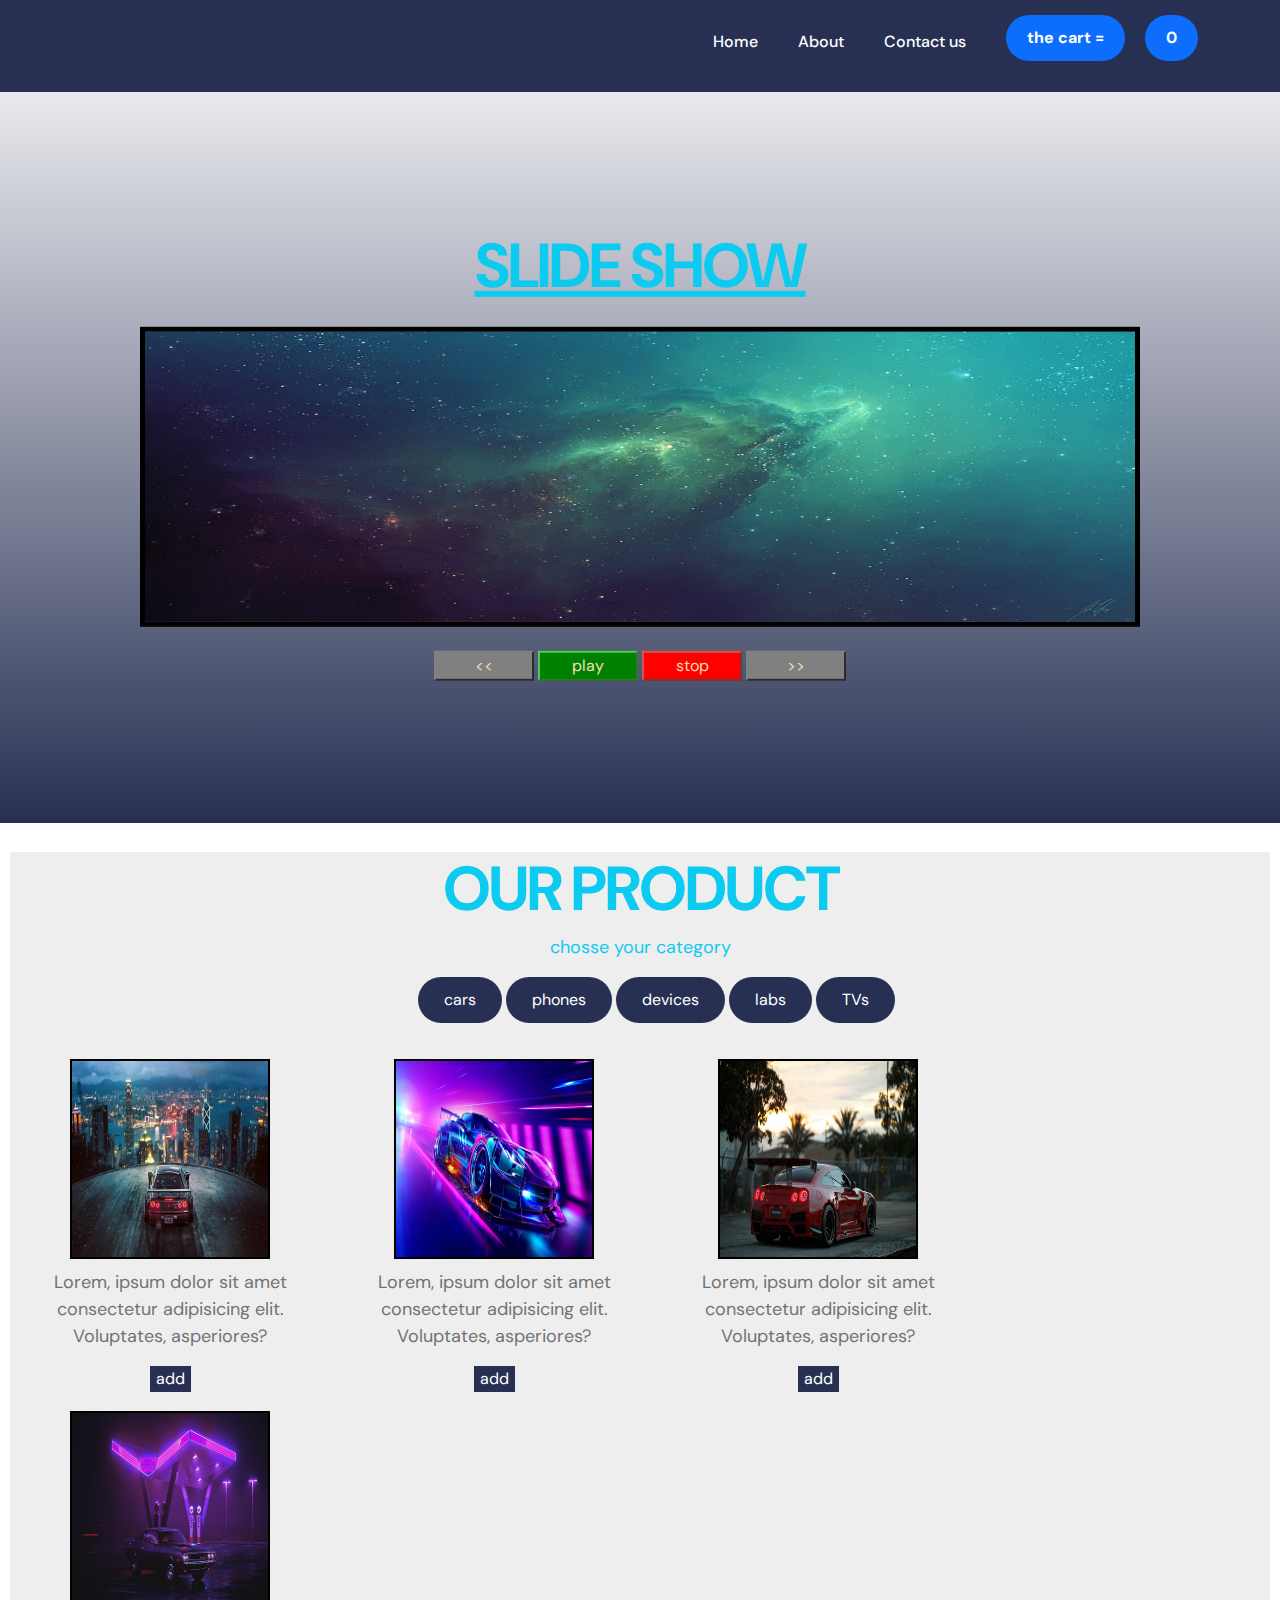
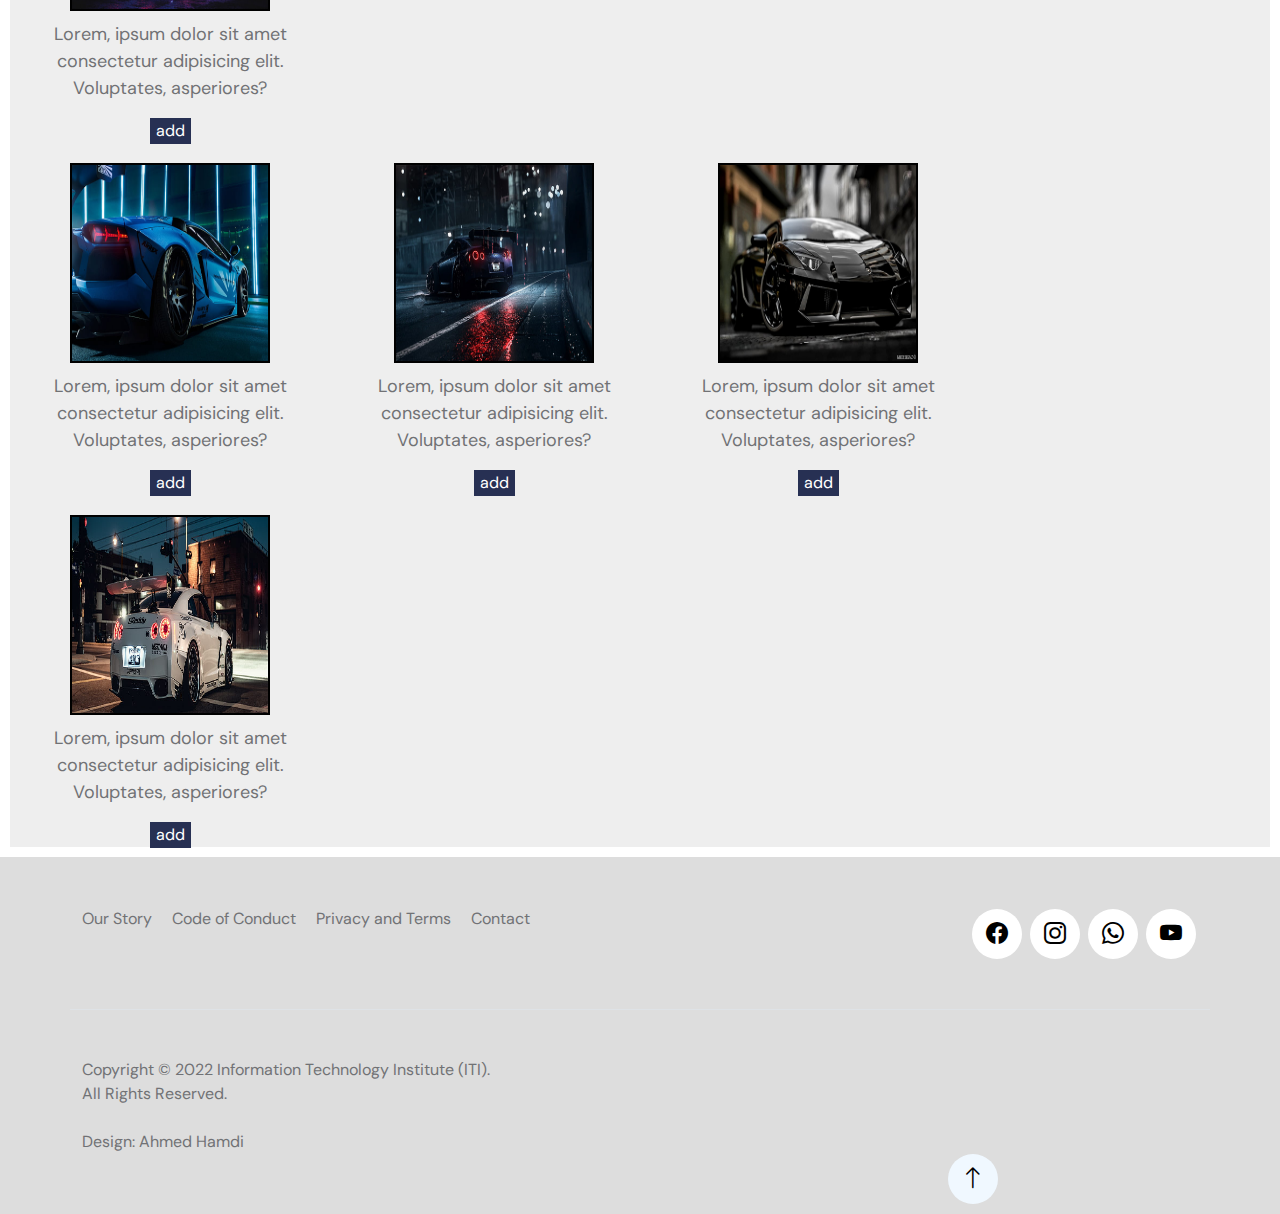
<file: index.html>
<!doctype html>
<html lang="en">
    <head>
        <meta charset="utf-8">
        <meta name="viewport" content="width=device-width, initial-scale=1">

        <meta name="description" content="">
        <meta name="author" content="">

        <title>js project</title>

        <!-- CSS FILES -->
        <link rel="preconnect" href="https://fonts.googleapis.com">
        
        <link rel="preconnect" href="https://fonts.gstatic.com" crossorigin>
        
        <link href="https://fonts.googleapis.com/css2?family=DM+Sans:wght@400;500;700&display=swap" rel="stylesheet">

        <link href="css/bootstrap.min.css" rel="stylesheet">

        <link href="css/bootstrap-icons.css" rel="stylesheet">

        <link href="css/templatemo-leadership-event.css" rel="stylesheet">
        

    </head>
    
    <body>

        <nav class="navbar navbar-expand-lg">
            <div class="container">

                <div class="collapse navbar-collapse" id="navbarNav">
                    <ul class="navbar-nav ms-auto">
                        <li class="nav-item">
                            <a class="nav-link click-scroll" href="./index.html">Home</a>
                        </li>

                        <li class="nav-item">
                            <a class="nav-link click-scroll" target="_self" href="./about.html">About</a>
                        </li>


                        <li class="nav-item">
                            <a class="nav-link click-scroll" href="./contact us.html">Contact us</a>
                        </li>

                        <li class="nav-item">
                            <a class="nav-link custom-btn btn d-none d-lg-block">the cart =</a>
                            
                        </li>
                        <li class="nav-item"><p class="nav-link custom-btn btn d-none d-lg-block"   id="numberofcart"  > 0</p></li>
                    </ul>
                <div>
                        
            </div>
        </nav>

        <main>

            <section class="hero" id="section_1">
                <div class="container">
                    <div class="row1">

                        <div class="col-lg-5 col-12 m-auto">
                            <div class="hero-text">
                                <h1 class="text-white mb-4"><u class="text-info">Slide Show</u> </h1>
                             
                                   
                                    <img src="./images/00.jpg" alt="images" />
                                    <br />
                                    <br />
                                    <button type="button" onclick="previousImg()" class="gray">
                                      &lt;&lt;
                                    </button>
                                    <button type="button" onclick="playImg()"id="green" class="green">play</button>
                                    <button type="button" onclick="stopImg()"  id="red" class="red" disabled>stop</button>
                                    <button type="button" onclick="nextImg()" class="gray">&gt;&gt;</button>
                                  </div>
                            </div>
                        </div>
                    </div>
                </div>
            </section>
            <br />
<section id="product" class="myproduct">

    <div class="product">
        <h1  class="text-info">our product</h1>
        <p  class="text-info">chosse your category</p>
        <ul>
            <li><button onclick="cars()" type="button">cars</button></li>
            <li><button  onclick="phones()"type="button">phones</button></li>
            <li><button  onclick="devices()"type="button">devices</button></li>
            <li><button onclick="labs()" type="button">labs</button></li>
            <li><button onclick="tvs()"type="button">TVs</button></li>
        </ul>
    </div>
    <div class="product1">
        <div >
            <img id="img1" src="./images/cars/0.jpg" alt="">
            <p>Lorem, ipsum dolor sit amet consectetur adipisicing elit. Voluptates, asperiores?</p>
            <button onclick="addproduct(event)" type="button">add</button>

        </div>
        <div>
            <img id="img2" src="./images/cars/1.jpg" alt="">
            <p>Lorem, ipsum dolor sit amet consectetur adipisicing elit. Voluptates, asperiores?</p>
            <button onclick="addproduct(event)"type="button">add</button>

        </div>
        <div>
            <img id="img4" src="./images/cars/2.jpg" alt="">
            <p>Lorem, ipsum dolor sit amet consectetur adipisicing elit. Voluptates, asperiores?</p>
            <button onclick="addproduct(event)"type="button">add</button>

        </div>
        <div>
            <img id="img3"src="./images/cars/3.jpg" alt="">
            <p>Lorem, ipsum dolor sit amet consectetur adipisicing elit. Voluptates, asperiores?</p>
            <button onclick="addproduct(event)"type="button">add</button>

        </div>
  
    </div>
    <div class="product1">

        <div>
            <img id="img5"src="./images/cars/4.jpg" alt="">
            <p>Lorem, ipsum dolor sit amet consectetur adipisicing elit. Voluptates, asperiores?</p>
            <button onclick="addproduct(event)"type="button">add</button>

        </div>
        <div>
            <img id="img6"src="./images/cars/5.jpg" alt="">
            <p>Lorem, ipsum dolor sit amet consectetur adipisicing elit. Voluptates, asperiores?</p>
            <button onclick="addproduct(event)"type="button">add</button>

        </div>
        <div>
            <img id="img7"src="./images/cars/6.jpg" alt="">
            <p>Lorem, ipsum dolor sit amet consectetur adipisicing elit. Voluptates, asperiores?</p>
            <button onclick="addproduct(event)"type="button">add</button>

        </div>
        <div>
            <img id="img8"src="./images/cars/7.jpg" alt="">
            <p>Lorem, ipsum dolor sit amet consectetur adipisicing elit. Voluptates, asperiores?</p>
            <button onclick="addproduct(event)"type="button">add</button>

        </div>

    </div>
</section>

            
           
           
        </main>

        <footer class="site-footer">
            <div class="container">
                <div class="row align-items-center">

                    <div class="col-lg-12 col-12 border-bottom pb-5 mb-5">
                        <div class="d-flex">
                            <div class="col-lg-7 col-12">
                                <ul class="footer-menu d-flex flex-wrap">
                                    <li class="footer-menu-item"><a href="#" class="footer-menu-link">Our Story</a></li>
        
                                    <li class="footer-menu-item"><a href="#" class="footer-menu-link">Code of Conduct</a></li>
        
                                    <li class="footer-menu-item"><a href="#" class="footer-menu-link">Privacy and Terms</a></li>
        
                                    <li class="footer-menu-item"><a href="#" class="footer-menu-link">Contact</a></li>
                                </ul>
                            </div>                          

                            <ul class="social-icon ms-auto">
                                <li><a href="#" class="social-icon-link bi-facebook"></a></li>

                                <li><a href="#" class="social-icon-link bi-instagram"></a></li>

                                <li><a href="#" class="social-icon-link bi-whatsapp"></a></li>

                                <li><a href="#" class="social-icon-link bi-youtube"></a></li>
                            </ul>
                        </div>
                    </div>

                    <p class="copyright-text ms-lg-auto me-4 mb-0">Copyright © 2022 Information Technology Institute (ITI). 
                            
                        <br>All Rights Reserved. 
                        <br><br>Design: Ahmed Hamdi</p>
                        
                    <div class="col-lg-5 col-12 ms-lg-auto">
                        <div class="copyright-text-wrap d-flex align-items-center">

                            <a href="#section_1" class="bi-arrow-up arrow-icon custom-link"></a>
                        </div>
                    </div>

                </div>
            </div>
        </footer>

        <!-- JAVASCRIPT FILES -->
        <script src="js/jquery.min.js"></script>
        <script src="js/bootstrap.min.js"></script>
        <script src="js/jquery.sticky.js"></script>
        <script src="js/click-scroll.js"></script>
        <script src="js/custom.js"></script>

    </body>
</html>
</file>
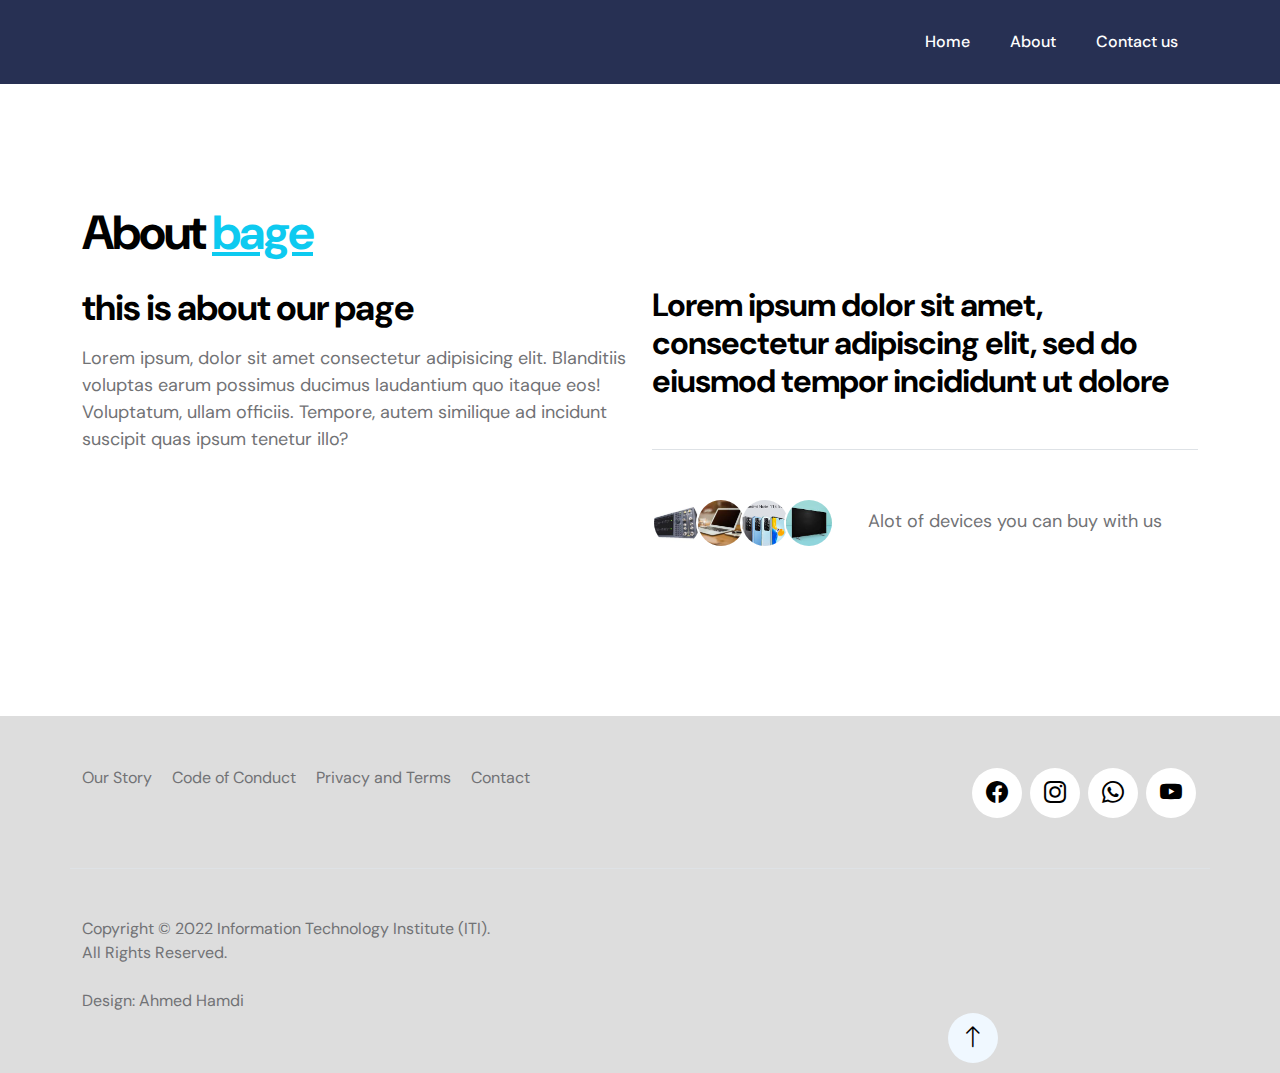
<file: about.html>
<!DOCTYPE html>
<html lang="en">
  <head>
    <meta charset="UTF-8" />
    <meta http-equiv="X-UA-Compatible" content="IE=edge" />
    <meta name="viewport" content="width=device-width, initial-scale=1.0" />
    <!-- CSS FILES -->
    <link rel="preconnect" href="https://fonts.googleapis.com" />

    <link rel="preconnect" href="https://fonts.gstatic.com" crossorigin />

    <link
      href="https://fonts.googleapis.com/css2?family=DM+Sans:wght@400;500;700&display=swap"
      rel="stylesheet"
    />

    <link href="css/bootstrap.min.css" rel="stylesheet" />

    <link href="css/bootstrap-icons.css" rel="stylesheet" />

    <link href="css/templatemo-leadership-event.css" rel="stylesheet" />

    <title>about</title>
  </head>
  <body>
    <nav class="navbar navbar-expand-lg">
        <div class="container">

            <div class="collapse navbar-collapse" id="navbarNav">
                <ul class="navbar-nav ms-auto">
                    <li class="nav-item">
                        <a class="nav-link click-scroll" href="./index.html">Home</a>
                    </li>

                    <li class="nav-item">
                        <a class="nav-link click-scroll" target="_self" href="./about.html">About</a>
                    </li>


                    <li class="nav-item">
                        <a class="nav-link click-scroll" href="./contact us.html">Contact us</a>
                    </li>

                
                </ul>
            <div>
                    
        </div>
    </nav>


    <section class="about section-padding" id="section_2">
      <div class="container">
        <div class="row">
          <div class="col-lg-10 col-12">
            <h2 class="mb-4">About <u class="text-info">bage</u></h2>
          </div>

          <div class="col-lg-6 col-12">
            <h3 class="mb-3">
              this is about our page
            </h3>

            <p>
            Lorem ipsum, dolor sit amet consectetur adipisicing elit. Blanditiis voluptas earum possimus ducimus laudantium quo itaque eos! Voluptatum, ullam officiis. Tempore, autem similique ad incidunt suscipit quas ipsum tenetur illo?
            </p>

          
          </div>

          <div class="col-lg-6 col-12 mt-5 mt-lg-0">
            <h4>
              Lorem ipsum dolor sit amet, consectetur adipiscing elit, sed do
              eiusmod tempor incididunt ut dolore
            </h4>

            <div class="avatar-group border-top py-5 mt-5">
              <img
                src="./images/device/1.jpg"
                class="img-fluid avatar-image"
                alt=""
              />

              <img
                src="./images/labtob/4.jpg"
                class="img-fluid avatar-image avatar-image-left"
                alt=""
              />

              <img
                src="images/phones/2.jpg"
                class="img-fluid avatar-image avatar-image-left"
                alt=""
              />

              <img
                src="images/tv/4.jpg"
                class="img-fluid avatar-image avatar-image-left"
                alt=""
              />

              <p class="d-inline">Alot of devices you can buy  with us</p>
            </div>
          </div>
        </div>
      </div>
    </section>
    

   
    <footer class="site-footer">
      <div class="container">
          <div class="row align-items-center">

              <div class="col-lg-12 col-12 border-bottom pb-5 mb-5">
                  <div class="d-flex">
                      <div class="col-lg-7 col-12">
                          <ul class="footer-menu d-flex flex-wrap">
                              <li class="footer-menu-item"><a href="#" class="footer-menu-link">Our Story</a></li>
  
                              <li class="footer-menu-item"><a href="#" class="footer-menu-link">Code of Conduct</a></li>
  
                              <li class="footer-menu-item"><a href="#" class="footer-menu-link">Privacy and Terms</a></li>
  
                              <li class="footer-menu-item"><a href="#" class="footer-menu-link">Contact</a></li>
                          </ul>
                      </div>                          

                      <ul class="social-icon ms-auto">
                          <li><a href="#" class="social-icon-link bi-facebook"></a></li>

                          <li><a href="#" class="social-icon-link bi-instagram"></a></li>

                          <li><a href="#" class="social-icon-link bi-whatsapp"></a></li>

                          <li><a href="#" class="social-icon-link bi-youtube"></a></li>
                      </ul>
                  </div>
              </div>

              <p class="copyright-text ms-lg-auto me-4 mb-0">Copyright © 2022 Information Technology Institute (ITI). 
                      
                  <br>All Rights Reserved. 
                  <br><br>Design: Ahmed Hamdi</p>
                  
              <div class="col-lg-5 col-12 ms-lg-auto">
                  <div class="copyright-text-wrap d-flex align-items-center">

                      <a href="#section_2" class="bi-arrow-up arrow-icon custom-link"></a>
                  </div>
              </div>

          </div>
      </div>
  </footer>




    
        <!-- JAVASCRIPT FILES -->
        <script src="js/jquery.min.js"></script>
        <script src="js/bootstrap.min.js"></script>
        <script src="js/jquery.sticky.js"></script>
        <script src="js/click-scroll.js"></script>
        <script src="js/custom.js"></script>
  </body>
</html>
</file>
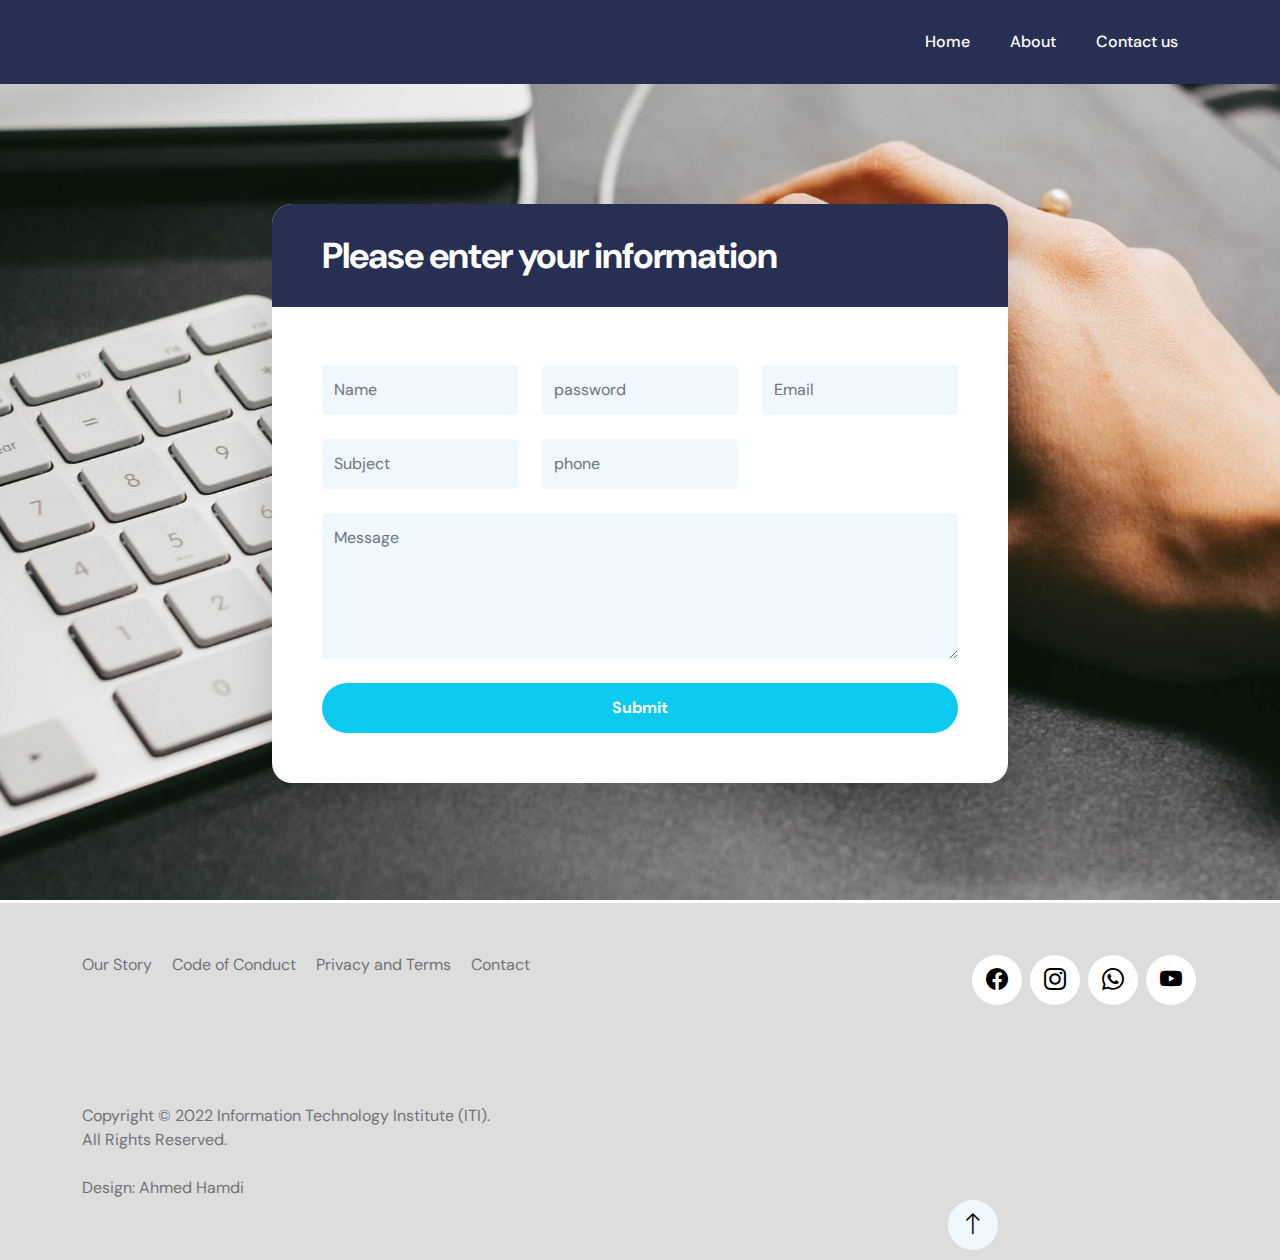
<file: contact us.html>
<!DOCTYPE html>
<html lang="en">
  <head>
    <meta charset="UTF-8" />
    <meta http-equiv="X-UA-Compatible" content="IE=edge" />
    <meta name="viewport" content="width=device-width, initial-scale=1.0" />
    <!-- CSS FILES -->
    <link rel="preconnect" href="https://fonts.googleapis.com" />

    <link rel="preconnect" href="https://fonts.gstatic.com" crossorigin />

    <link
      href="https://fonts.googleapis.com/css2?family=DM+Sans:wght@400;500;700&display=swap"
      rel="stylesheet"
    />

    <link href="css/bootstrap.min.css" rel="stylesheet" />

    <link href="css/bootstrap-icons.css" rel="stylesheet" />

    <link href="css/templatemo-leadership-event.css" rel="stylesheet" />

    <title>contact us</title>
  </head>
  <body>
    <nav class="navbar navbar-expand-lg">
        <div class="container">

            <div class="collapse navbar-collapse" id="navbarNav">
                <ul class="navbar-nav ms-auto">
                    <li class="nav-item">
                        <a class="nav-link click-scroll" href="./index.html">Home</a>
                    </li>

                    <li class="nav-item">
                        <a class="nav-link click-scroll" target="_self" href="./about.html">About</a>
                    </li>


                    <li class="nav-item">
                        <a class="nav-link click-scroll" href="./contact us.html">Contact us</a>
                    </li>

         
                </ul>
            <div>
                    
        </div>
    </nav>
    <section class="contact section-padding" id="section_7">
        <div class="container">
            <div class="row">

                <div class="col-lg-8 col-12 mx-auto">
                    <form class="custom-form contact-form bg-white shadow-lg" >
                        <h3>Please enter your information</h3>

                        <div class="row">
                            <div class="col-lg-4 col-md-4 col-12">                                    
                                <input type="text" name="name" id="name"pattern="[A-Za-z]{3,}" class="form-control" placeholder="Name" required>
                            </div>
                            <div class="col-lg-4 col-md-4 col-12">                                    
                                <input type="password" id="psw" name="psw"class="form-control"placeholder="password" pattern="(?=.*\d)(?=.*[a-z])(?=.*[A-Z]).{8,}" title="Must contain at least one number and one uppercase and lowercase letter, and at least 8 or more characters" required>
                            </div>

                            <div class="col-lg-4 col-md-4 col-12">         
                                <input type="email" name="email" id="email" pattern="[^@\s]+@[^@\s]+\.[^@\s]+" class="form-control" placeholder="Email"required >
                            </div>

                            <div class="col-lg-4 col-md-4 col-12">                                    
                                <input type="text" name="subject" id="subject" class="form-control" placeholder="Subject">
                            </div>
                            <div class="col-lg-4 col-md-4 col-12">                                    
                                <input type="text" pattern="^01[0-2,5]\d{8}$" name="phone" id="phone" class="form-control" placeholder="phone"required>
                            </div>

                            <div class="col-12">
                                <textarea class="form-control" rows="5" id="textarea" name="textarea" placeholder="Message"></textarea>

                                <button id="submit"  type="submit" class="form-control">Submit</button>
                            </div>
                         

                        </div>
                        
                    </form>
                    <div id="message">
                       
                        <p id="letter" class="invalid">you shouid tybe <b>lowercase</b> letter in password</p>
                        <p id="capital" class="invalid">you shouid tybe <b>capital (uppercase)</b> letter in password</p>
                        <p id="number" class="invalid">you shouid tybe <b>number in password</b></p>
                        <p id="length" class="invalid">Minimum <b>8 characters in password</b></p>
                      </div>
                </div>

            </div>
        </div>
       
    </section>
    

    <footer class="site-footer">
        <div class="container">
            <div class="row align-items-center">

                <div class="col-lg-12 col-12 border-bottom pb-5 mb-5">
                    <div class="d-flex">
                        <div class="col-lg-7 col-12">
                            <ul class="footer-menu d-flex flex-wrap">
                                <li class="footer-menu-item"><a href="#" class="footer-menu-link">Our Story</a></li>
    
                                <li class="footer-menu-item"><a href="#" class="footer-menu-link">Code of Conduct</a></li>
    
                                <li class="footer-menu-item"><a href="#" class="footer-menu-link">Privacy and Terms</a></li>
    
                                <li class="footer-menu-item"><a href="#" class="footer-menu-link">Contact</a></li>
                            </ul>
                        </div>                          

                        <ul class="social-icon ms-auto">
                            <li><a href="#" class="social-icon-link bi-facebook"></a></li>

                            <li><a href="#" class="social-icon-link bi-instagram"></a></li>

                            <li><a href="#" class="social-icon-link bi-whatsapp"></a></li>

                            <li><a href="#" class="social-icon-link bi-youtube"></a></li>
                        </ul>
                    </div>
                </div>

                <p class="copyright-text ms-lg-auto me-4 mb-0">Copyright © 2022 Information Technology Institute (ITI). 
                        
                    <br>All Rights Reserved. 
                    <br><br>Design: Ahmed Hamdi</p>
                    
                <div class="col-lg-5 col-12 ms-lg-auto">
                    <div class="copyright-text-wrap d-flex align-items-center">

                        <a href="#section_7" class="bi-arrow-up arrow-icon custom-link"></a>
                    </div>
                </div>

            </div>
        </div>
    </footer>



        <!-- JAVASCRIPT FILES -->
        <script src="js/jquery.min.js"></script>
        <script src="js/bootstrap.min.js"></script>
        <script src="js/jquery.sticky.js"></script>
        <script src="js/click-scroll.js"></script> 
        <script src="js/custom.js"></script>
  </body>
</html>
</file>
<file: css/templatemo-leadership-event.css>
html { 
  scroll-behavior: smooth;
  
  }
/*---------------------------------------
  CUSTOM PROPERTIES ( VARIABLES )             
-----------------------------------------*/
.row1 img{width: 1000px; height: 300px; border: 5px solid black;}
.row1 button{width: 100px;height: 30px; color: wheat;}
.gray{background-color: gray;border-color: gray;}
.green{background-color: green;border-color: rgb(81, 202, 81);}
.red{background-color: red;border-color: rgb(209, 87, 87);}
.navbar-nav input{width: 50px; margin-left: 60px;}


:root {
  --white-color:                  #ffffff;
  --primary-color:                #0dcaf0;
  --secondary-color:              #0d6efd;
  --section-bg-color:             #f0f8ff;
  --dark-color:                   #000000;
  --navbar-bg-color:              #273053;
  --p-color:                      #717275;
  --highlight-icon-color:         #ff0100;

  --body-font-family:             'DM Sans', sans-serif;

  --h1-font-size:                 62px;
  --h2-font-size:                 48px;
  --h3-font-size:                 36px;
  --h4-font-size:                 32px;
  --h5-font-size:                 24px;
  --h6-font-size:                 22px;
  --p-font-size:                  18px;
  --menu-font-size:               16px;
  --copyright-text-font-size:     16px;

  --font-weight-normal:           400;
  --font-weight-medium:           500;
  --font-weight-bold:             700;
}

body {
    background: var(--white-color);
    font-family: var(--body-font-family); 
}


/*---------------------------------------
  TYPOGRAPHY               
-----------------------------------------*/

h2,
h3,
h4,
h5,
h6 {
  color: var(--dark-color);
}

h1,
h2,
h3,
h4,
h5,
h6 {
  font-weight: var(--font-weight-bold);
  letter-spacing: -1px;
}

h1 {
  font-size: var(--h1-font-size);
  letter-spacing: -2px;
  text-transform: uppercase;
}

h2 {
  font-size: var(--h2-font-size);
  letter-spacing: -2px;
}

h3 {
  font-size: var(--h3-font-size);
}

h4 {
  font-size: var(--h4-font-size);
}

h5 {
  font-size: var(--h5-font-size);
  line-height: normal;
}

h6 {
  font-size: var(--h6-font-size);
}

p {
  color: var(--p-color);
  font-size: var(--p-font-size);
  font-weight: var(--font-weight-normal);
}

ul li {
  color: var(--p-color);
  font-size: var(--p-font-size);
  font-weight: var(--font-weight-normal);
}

a, 
button {
  touch-action: manipulation;
  transition: all 0.3s;
}

a {
  color: var(--p-color);
  text-decoration: none;
}

a:hover {
  color: var(--primary-color);
}

::selection {
  background: var(--primary-color);
  color: var(--white-color);
}

::-moz-selection {
  background: var(--primary-color);
  color: var(--white-color);
}

.section-padding {
  padding-top: 120px;
  padding-bottom: 120px;
}

.custom-border-radius {
  border-radius: 20px;
}

b,
strong {
  font-weight: var(--font-weight-bold);
}

.small-title {
  text-transform: uppercase;
}

.avatar-image {
  border: 2px solid var(--white-color);
  border-radius: 100px;
  width: 50px;
  height: 50px;
  object-fit: cover;
}

.avatar-image-left {
  position: relative;
  left: -10px;
}

.avatar-image-left + .avatar-image-left {
  left: -20px;
}

.avatar-image-left + .avatar-image-left + .avatar-image-left {
  left: -30px;
}

.avatar-image-left + .avatar-image-left + .avatar-image-left + .avatar-image-left {
  left: -40px;
}

.avatar-info {
  display: inline-block;
  vertical-align: top;
}


/*---------------------------------------
  CUSTOM ICON               
-----------------------------------------*/
.custom-icon {
  display: inline-block;
  height: 45px;
  width: 45px;
  line-height: 45px;
  border: 2px solid var(--white-color);
  text-align: center;
  border-radius: 50%;
  font-size: 20px;
  position: relative;
}

.custom-icon::before,
.custom-icon::after {
  box-sizing: inherit;
  content: "";
  position: absolute;
  width: 100%;
  height: 100%;
  left: 0;
  top: 0;
  border-radius: 50%;
}

.custom-icon::before {
  border: 2px solid transparent;
}

.custom-icon::after {
  border: 0 solid transparent;
}

.custom-icon:hover {
  border-color: transparent;
}

.custom-icon:hover::before {
  border-top-color: var(--primary-color);
  border-right-color: var(--primary-color);
  border-bottom-color: var(--primary-color);
  transition: border-top-color .15s linear,border-right-color .15s linear .1s,border-bottom-color .15s linear .2s;
}

.custom-icon:hover::after {
  border-top: 2px solid var(--primary-color);
  border-left-width: 2px;
  border-right-width: 2px;
  transform: rotate(270deg);
  transition: transform .4s linear 0s,border-left-width 0s linear .35s;
}


/*---------------------------------------
  CUSTOM BUTTON               
-----------------------------------------*/
.custom-btn,
.navbar-expand-lg .navbar-nav .nav-link.custom-btn,
.navbar-nav .nav-link.custom-btn {
  background: var(--navbar-bg-color);
  border-radius: 100px;
  color: var(--white-color);
  font-size: var(--copyright-text-font-size);
  font-weight: var(--font-weight-bold);
  padding: 10px 20px;
}

.navbar-expand-lg .navbar-nav .nav-link.custom-btn,
.navbar-nav .nav-link.custom-btn {
  background: var(--secondary-color);
}

.navbar-expand-lg .navbar-nav .nav-link.custom-btn,
.navbar-nav .nav-link.custom-btn {
  margin-left: 20px;
}

.custom-border-btn {
  background: transparent;
  border: 2px solid var(--primary-color);
  color: var(--primary-color);
}

.custom-btn:hover,
.navbar-expand-lg .navbar-nav .nav-link.custom-btn:hover,
.navbar-nav .nav-link.custom-btn:hover {
  background: var(--primary-color);
  box-shadow: 0 1rem 3rem rgba(0,0,0,.175);
  color: var(--white-color);
}


/*---------------------------------------
  NAVIGATION              
-----------------------------------------*/
.sticky-wrapper {
  background: var(--navbar-bg-color);
}

.navbar {
  background: var(--navbar-bg-color);
  z-index: 9;
  right: 0;
  left: 0;
  transition: all 0.3s;
  padding-top: 15px;
  padding-bottom: 15px;
}

.navbar-brand {
  font-size: 20px;
  line-height: 1.2rem;
  font-weight: var(--font-weight-bold);
  color: var(--primary-color);
  text-transform: uppercase;
}

.brand-logo {
  font-size: 38px;
}

.brand-text {
  display: inline-block;
  vertical-align: top;
}

.navbar-expand-lg .navbar-nav .nav-link {
  padding-right: 20px;
  padding-left: 20px;
}

.navbar-nav .nav-link {
  color: var(--white-color);
  font-size: var(--menu-font-size);
  font-weight: var(--font-weight-medium);
  padding-top: 15px;
  padding-bottom: 15px;
}

.navbar-nav .nav-link.active, 
.navbar-nav .nav-link:hover {
  color: var(--primary-color);
}

.navbar-toggler {
  border: 0;
  padding: 0;
  cursor: pointer;
  margin: 0;
  width: 30px;
  height: 35px;
  outline: none;
}

.navbar-toggler:focus {
  outline: none;
  box-shadow: none;
}

.navbar-toggler[aria-expanded="true"] .navbar-toggler-icon {
  background: transparent;
}

.navbar-toggler[aria-expanded="true"] .navbar-toggler-icon:before,
.navbar-toggler[aria-expanded="true"] .navbar-toggler-icon:after {
  transition: top 300ms 50ms ease, -webkit-transform 300ms 350ms ease;
  transition: top 300ms 50ms ease, transform 300ms 350ms ease;
  transition: top 300ms 50ms ease, transform 300ms 350ms ease, -webkit-transform 300ms 350ms ease;
  top: 0;
}

.navbar-toggler[aria-expanded="true"] .navbar-toggler-icon:before {
  transform: rotate(45deg);
}

.navbar-toggler[aria-expanded="true"] .navbar-toggler-icon:after {
  transform: rotate(-45deg);
}

.navbar-toggler .navbar-toggler-icon {
  background: var(--white-color);
  transition: background 10ms 300ms ease;
  display: block;
  width: 30px;
  height: 2px;
  position: relative;
}

.navbar-toggler .navbar-toggler-icon:before,
.navbar-toggler .navbar-toggler-icon:after {
  transition: top 300ms 350ms ease, -webkit-transform 300ms 50ms ease;
  transition: top 300ms 350ms ease, transform 300ms 50ms ease;
  transition: top 300ms 350ms ease, transform 300ms 50ms ease, -webkit-transform 300ms 50ms ease;
  position: absolute;
  right: 0;
  left: 0;
  background: var(--white-color);
  width: 30px;
  height: 2px;
  content: '';
}

.navbar-toggler .navbar-toggler-icon::before {
  top: -8px;
}

.navbar-toggler .navbar-toggler-icon::after {
  top: 8px;
}


/*---------------------------------------
  HIGHLIGHT              
-----------------------------------------*/
.highlight {
  background: var(--navbar-bg-color);
  padding-bottom: 16px;
}

.highlight-thumb {
  position: relative;
  overflow: hidden;
  margin-top: 24px;
  margin-bottom: 24px;
}

.highlight-thumb::after {
  content: "";
  background: rgba(0, 0, 0, 0.45);
  position: absolute;
  top: 0;
  left: 0;
  width: 100%;
  height: 100%;
  pointer-events: none;
}

.highlight-thumb:hover .highlight-title {
  opacity: 0;
  visibility: hidden;
}

.highlight-thumb:hover .highlight-icon {
  opacity: 1;
  visibility: visible;
}

.highlight-thumb:hover .highlight-image {
  transform: scale(1.2);
}

.highlight-info {
  position: absolute;
  z-index: 2;
  top: 50%;
  left: 50%;
  transform: translate(-50%, -50%);
  width: 100%;
  text-align: center;
}

.highlight-image {
  display: block;
  width: 100%;
  transition: transform 2s;
}

.highlight-title {
  color: var(--white-color);
  transition: opacity 1s;
  margin-bottom: 0;
}

.highlight-icon {
  color: var(--highlight-icon-color);
  font-size: var(--h1-font-size);
  opacity: 0;
  transition: transform 1s;
  visibility: hidden;
  position: absolute;
  z-index: 2;
  top: 50%;
  left: 50%;
  transform: translate(-50%, -50%);
}

.highlight-icon:hover {
  color: var(--white-color);
}


/*---------------------------------------
  HERO              
-----------------------------------------*/
.hero {
  padding: 10px;
  position: relative;
  height: calc(90vh - 84px);
}

.hero::after {
  content: "";
  background: rgba(0, 0, 0, 0) linear-gradient(rgba(39, 48, 83, 0.1) 0%, rgb(39, 48, 83) 100%) repeat scroll 0% 0%;
  position: absolute;
  top: 0;
  right: 0;
  bottom: 0;
  left: 0;
  margin-bottom: -5px;
}

.hero-text {
  position: absolute;
  z-index: 2;
  top: 50%;
  left: 50%;
  transform: translate(-50%, -50%);
  text-align: center;
}

.hero .arrow-icon {
  position: relative;
  top: 50px;
}



.date-text,
.location-text {
  border: 1px solid var(--white-color);
  color: var(--white-color);
  display: inline-block;
  padding: 10px 20px;
}

.date-text {
  border-right: 0;
}



/*---------------------------------------
  CALL TO ACTION              
-----------------------------------------*/
.call-to-action {
  background-image: url('../images/terren-hurst-blgOFmPIlr0-unsplash.jpg');
  background-repeat: no-repeat;
  background-position: top;
  background-size: cover;
  background-attachment: fixed;
  position: relative;
}

.call-to-action::after {
  content: "";
  background: rgba(0, 0, 0, 0.45);
  position: absolute;
  top: 0;
  left: 0;
  width: 100%;
  height: 100%;
  pointer-events: none;
}

.call-to-action .row {
  position: relative;
  z-index: 2;
}

.call-to-action .custom-btn {
  background: var(--white-color);
  color: var(--dark-color);
}

.call-to-action .custom-btn:hover {
  background: var(--primary-color);
  color: var(--white-color);
}


/*---------------------------------------
  CONTACT              
-----------------------------------------*/
.contact {
  background-image: url('../images/maria-stewart-p4tj0g-_aMM-unsplash.jpg');
  background-repeat: no-repeat;
  background-position: center;
  background-size: cover;
  background-attachment: fixed;
}

.contact-form {
  position: relative;
  overflow: hidden;
  border-radius: 20px;
}

.contact-form h3 {
  background: var(--navbar-bg-color);
  color: var(--white-color);
  padding: 30px 50px;
}

.contact-form .row {
  padding: 50px;
}

.arrow-icon {
  background: var(--section-bg-color);
  border-radius: 100px;
  color: var(--dark-color);
  font-size: var(--h5-font-size);
  width: 50px;
  height: 50px;
  line-height: 50px;
  text-align: center;
  display: inline-block;
  margin: auto;
}

.arrow-icon:hover {
  background: var(--primary-color);
  color: var(--white-color);
}


/*---------------------------------------
  CUSTOM FORM               
-----------------------------------------*/
.custom-form .form-control {
  background: var(--section-bg-color);
  border: 0;
  margin-bottom: 24px;
  padding-top: 13px;
  padding-bottom: 13px;
}

.custom-form button[type="submit"] {
  background: var(--primary-color);
  border-radius: 100px;
  color: var(--white-color);
  font-weight: var(--font-weight-bold);
  transition: all 0.3s;
  margin-bottom: 0;
}

.custom-form button[type="submit"]:hover,
.custom-form button[type="submit"]:focus {
  background: var(--navbar-bg-color);
}


/*---------------------------------------
  SITE FOOTER              
-----------------------------------------*/
.site-footer {
  padding-top: 50px;
  padding-bottom: 10px;
}

.site-footer .navbar-brand {
  color: var(--primary-color);
}

.site-footer .social-icon-link {
  font-size: var(--h6-font-size);
  width: 50px;
  height: 50px;
  line-height: 50px;
}

.site-footer .copyright-text {
  font-size: var(--copyright-text-font-size);
}

.footer-menu {
  margin: 0;
  padding: 0;
}

.footer-menu-item {
  list-style: none;
}

.footer-menu-link {
  font-size: var(--copyright-text-font-size);
  display: inline-block;
  vertical-align: top;
  margin-right: 20px;
}


/*---------------------------------------
  SOCIAL ICON               
-----------------------------------------*/
.social-icon {
  margin: 0;
  padding: 0;
}

.social-icon li {
  list-style: none;
  display: inline-block;
  vertical-align: top;
}

.social-icon-link {
  background: var(--white-color);
  border-radius: 100px;
  font-size: var(--p-font-size);
  color: var(--dark-color);
  display: inline-block;
  vertical-align: top;
  margin: 2px;
  width: 30px;
  height: 30px;
  line-height: 30px;
  text-align: center;
}

.social-icon-link:hover {
  background: var(--primary-color);
  color: var(--white-color);
}


/*---------------------------------------
  RESPONSIVE STYLES               
-----------------------------------------*/
@media screen and (max-width: 1500px) {
   .speakers-text-info {
    padding: 50px;
  }
}

@media screen and (max-width: 991px) {
  h1 {
    font-size: 48px;
  }

  h2 {
    font-size: 36px;
  }

  h3 {
    font-size: 32px;
  }

  h4 {
    font-size: 28px;
  }

  h5 {
    font-size: 20px;
  }

  h6 {
    font-size: 18px;
  }

  .section-padding,
  .site-footer {
    padding-top: 80px;
    padding-bottom: 80px;
  }

  .custom-btn {
    font-size: var(--copyright-text-font-size);
    padding: 8px 16px;
  }

  .navbar-expand-lg .navbar-nav .nav-link {
    padding-left: 0;
  }

  .navbar-nav .nav-link {
    padding-top: 10px;
    padding-bottom: 10px;
  }

  .hero {
    height: calc(75vh - 78.39px);
  }

  .nav-tabs .nav-link {
    width: 50%;
  }

  .copyright-text-wrap {
    margin-top: 20px;
  }
}

@media screen and (max-width: 480px) {
  h1 {
    font-size: 38px;
  }

  h2 {
    font-size: 32px;
  }

  h3 {
    font-size: 28px;
  }

  h4 {
    font-size: 24px;
  }

  h5 {
    font-size: 20px;
  }

  .navbar-brand {
    font-size: 16px;
  }

  .custom-btn {
    font-size: 13px;
    padding: 6px 12px;
  }

  .nav-tabs .nav-link {
    margin-right: 0;
    margin-left: 0;
    padding: 15px;
  }

  .hero-text {
    width: 100%;
  }

  .site-footer .social-icon-link {
    width: 35px;
    height: 35px;
    line-height: 35px;
  }

  .footer-menu-link {
    margin-left: 10px;
    margin-right: 10px;
  }

  .footer-menu,
  .copyright-text-wrap {
    justify-content: center;
  }
}

.myproduct{
  margin: 10px;
}
.product {
  text-align: center;

}
.product ul li{
  display: inline-block;
  background: var(--navbar-bg-color);
  border-radius: 100px;
  color: var(--white-color);
  font-size: var(--copyright-text-font-size);
  font-weight: var(--font-weight-bold);
  padding: 10px 20px;
  
}
.product ul li button {
outline-color:var(--white-color) ;
background : transparent;
border: none;
color: var(--white-color);
}
.product ul li button:hover{
  color: var(--primary-color);

}
.product1 div button,.product2 div button{
  outline-color:var(--white-color) ;
background :var(--navbar-bg-color);
border: none;
color: var(--white-color);
}

.product1 div button:hover,.product2 div button:hover{
  color: var(--primary-color);
}
.product1 div ,.product2 div{
display: inline-block;
width: 300px;
height: 150px;
margin:10px;
/* padding: 20px; */
text-align: center;
}
.product1 img ,.product2  img{
  width :200px;
  height: 200px;
  margin: 10px;
  border: 2px solid black;
}
.myproduct{
  background-color: #eee;

}
footer{
  background-color: #ddd;
 
}

/*  */
/* #message {
 
  background: #ddd;
  color: #000;
  position: relative;
  padding: 20px;
  margin-top: 10px;
} */



/* Add a green text color and a checkmark when the requirements are right */
/* .valid {
   display:none;
  color: green;
}

.valid:before {
  position: relative;
  left: -35px;
  
} */

/* Add a red text color and an "x" icon when the requirements are wrong */
.invalid {
  font-size: 30px;
  background-color: #ddd;
   display:none;
  color: red;
}

.invalid:before {
  position: relative;
  left: -35px;
  ;
}
</file>
